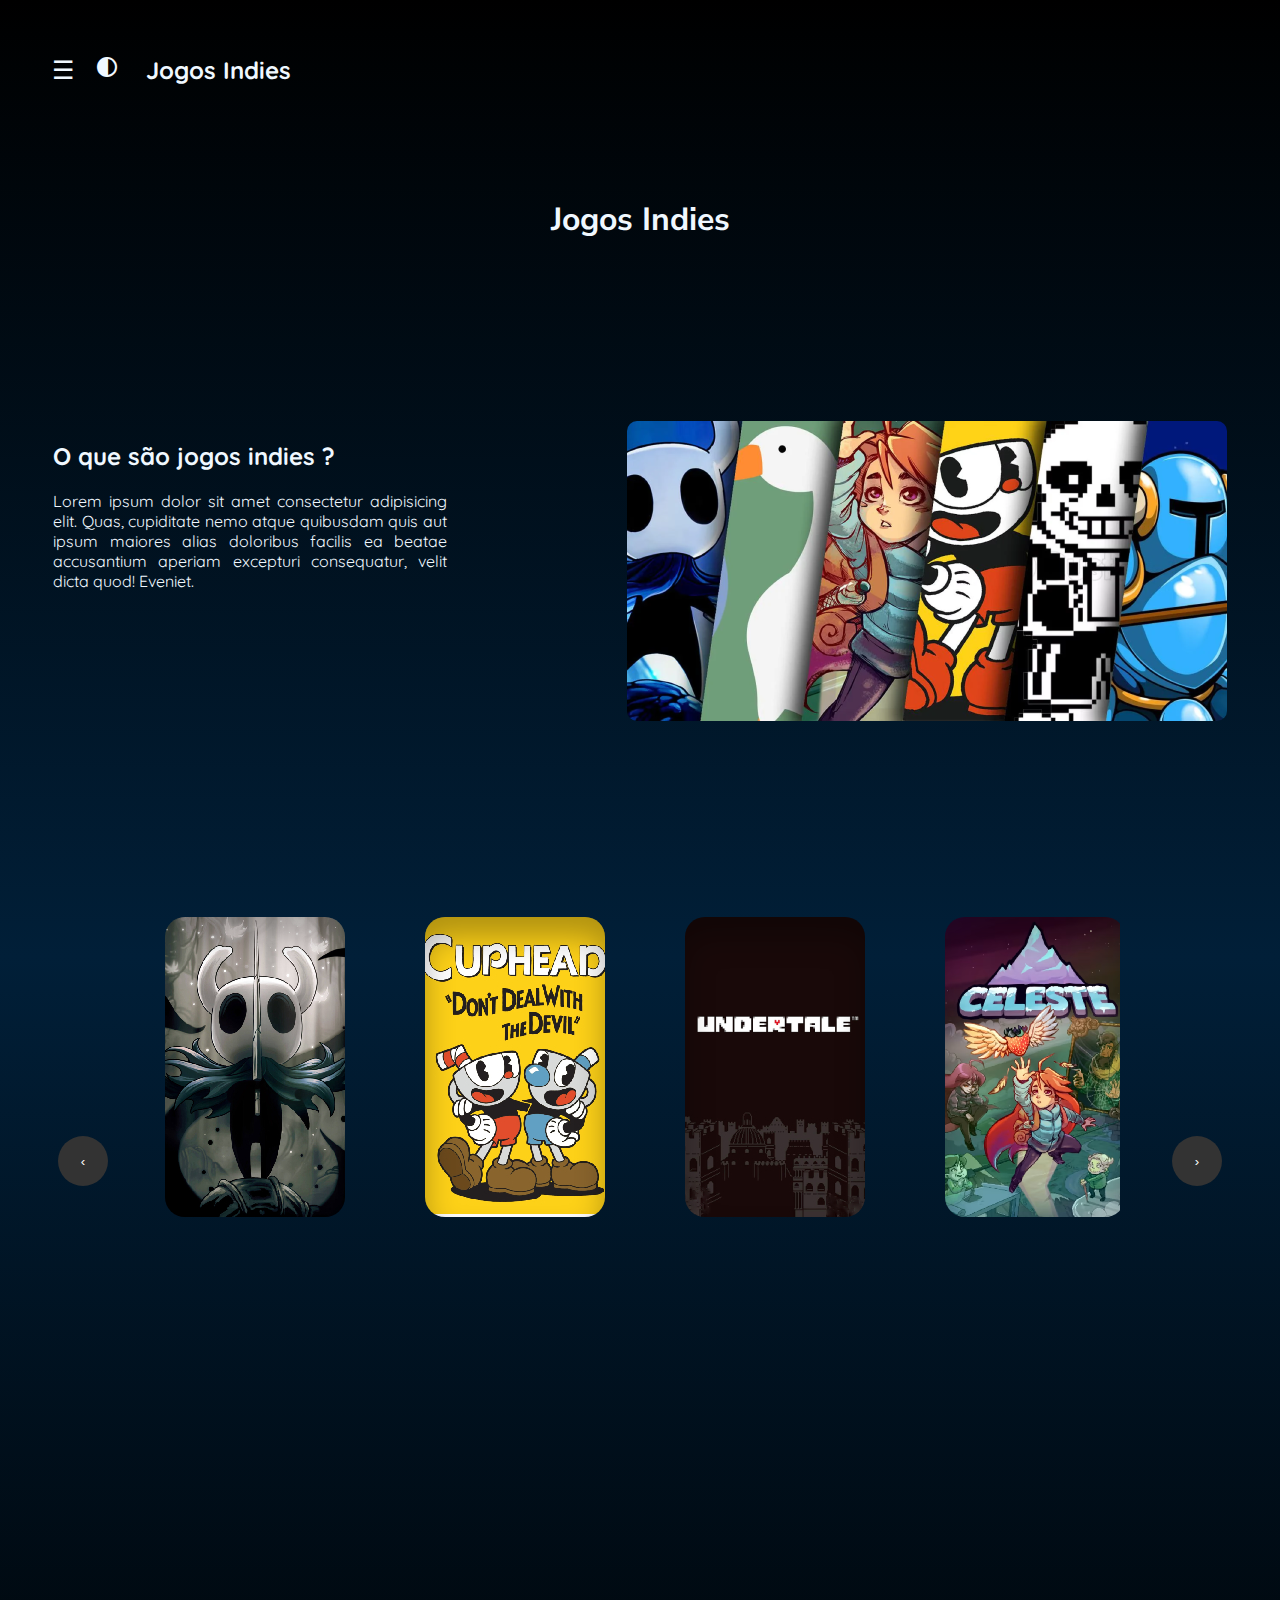
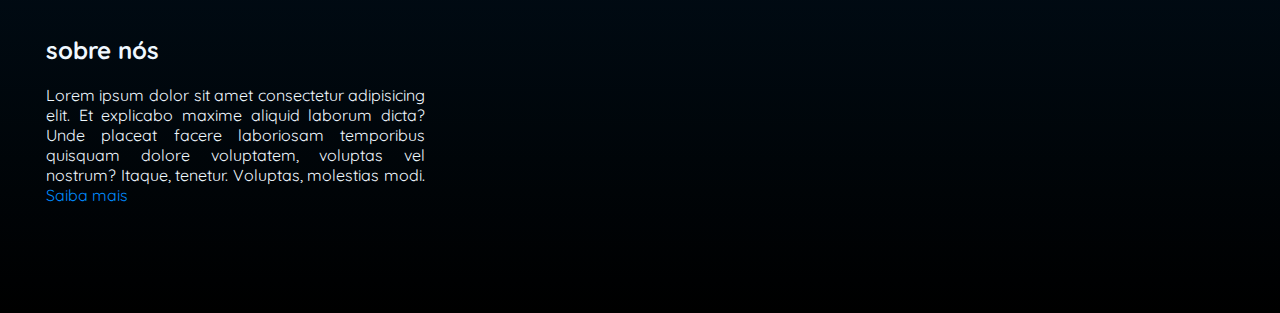
<file: index.html>
<!DOCTYPE html>
<html lang="pt-BR">

<head>
    <meta charset="UTF-8">
    <meta name="viewport" content="width=device-width, initial-scale=1.0">
    <title>Test tcm 2</title>
    <link rel="icon" type="image/jpg" href="icon_index.png" />
    <link rel="stylesheet" href="style.css">
    <script src="script.js" defer></script>

    <link rel="preconnect" href="https://fonts.googleapis.com">
    <link rel="preconnect" href="https://fonts.gstatic.com" crossorigin>
    <link href="https://fonts.googleapis.com/css2?family=Quicksand:wght@300..700&display=swap" rel="stylesheet">
    <link rel="preconnect" href="https://fonts.googleapis.com">
    <link rel="preconnect" href="https://fonts.gstatic.com" crossorigin>
    <link
        href="https://fonts.googleapis.com/css2?family=Nunito+Sans:ital,opsz,wght@0,6..12,200..1000;1,6..12,200..1000&family=Quicksand:wght@300..700&display=swap"
        rel="stylesheet">
    <link rel="stylesheet" href="https://fonts.googleapis.com/css2?family=Material+Symbols+Outlined:opsz,wght,FILL,GRAD@24,400,0,0" />
    

</head>

<body>

    <header>
        <div class="div_header">
            <button class="menu" onclick="toggleSidebar()">☰</button>
            <a href="javascript:void(0)" class="light-dark-mode-btn" onclick="toggleLightDarkMode()"><span class="material-symbols-outlined">
                contrast
                </span></a>
            <h2>Jogos Indies </h2>
        </div>

    </header>

    <nav>
        <div class="div_header2"></div>
        <div id="div_menu" class="div_menu">
            <a href="javascript:void(0)" class="close-btn" onclick="toggleSidebar()">×</a>
            <a href="#">Pagina inicial
                <a href="#">Hollow knight</a>
                <a href="#">Cuphead</a>
                <a href="#">Undertale</a>
                <a href="#">Celeste</a>
                <a href="#">Dead Cells</a>
                <a href="#">Hades</a>
                <a href="index_ingles.html">Idioma: Português</a>
                
        </div>
    </nav>


    <main>
        <div class="div_main1">
            <h1>Jogos Indies</h1>
        </div>

        <div class="div_main2">
            <div class="sub_div1">
                <h2>O que são jogos indies ?</h2>
                <p>Lorem ipsum dolor sit amet consectetur adipisicing elit. Quas, cupiditate nemo atque
                    quibusdam quis
                    aut ipsum maiores alias doloribus facilis ea beatae accusantium aperiam excepturi consequatur, velit
                    dicta quod! Eveniet.</p>
            </div>
            <div class="sub_div2"> <img src="img1.png" alt=""></div>
        </div>

        <iframe src="carroseu.html" class="iframe_carroseu" frameborder="0"></iframe>
    </main>

    <footer>
        <div class="div_footer">
            <h2>sobre nós</h2>
            <p>Lorem ipsum dolor sit amet consectetur adipisicing elit. Et explicabo maxime aliquid laborum
                dicta? Unde placeat facere laboriosam temporibus quisquam dolore voluptatem, voluptas vel nostrum?
                Itaque, tenetur. Voluptas, molestias modi. <a href="" class="text_link"> Saiba mais</a> </p>
            <div class="div_footer"></div>
        </div>
    </footer>

</body>

</html>
</file>
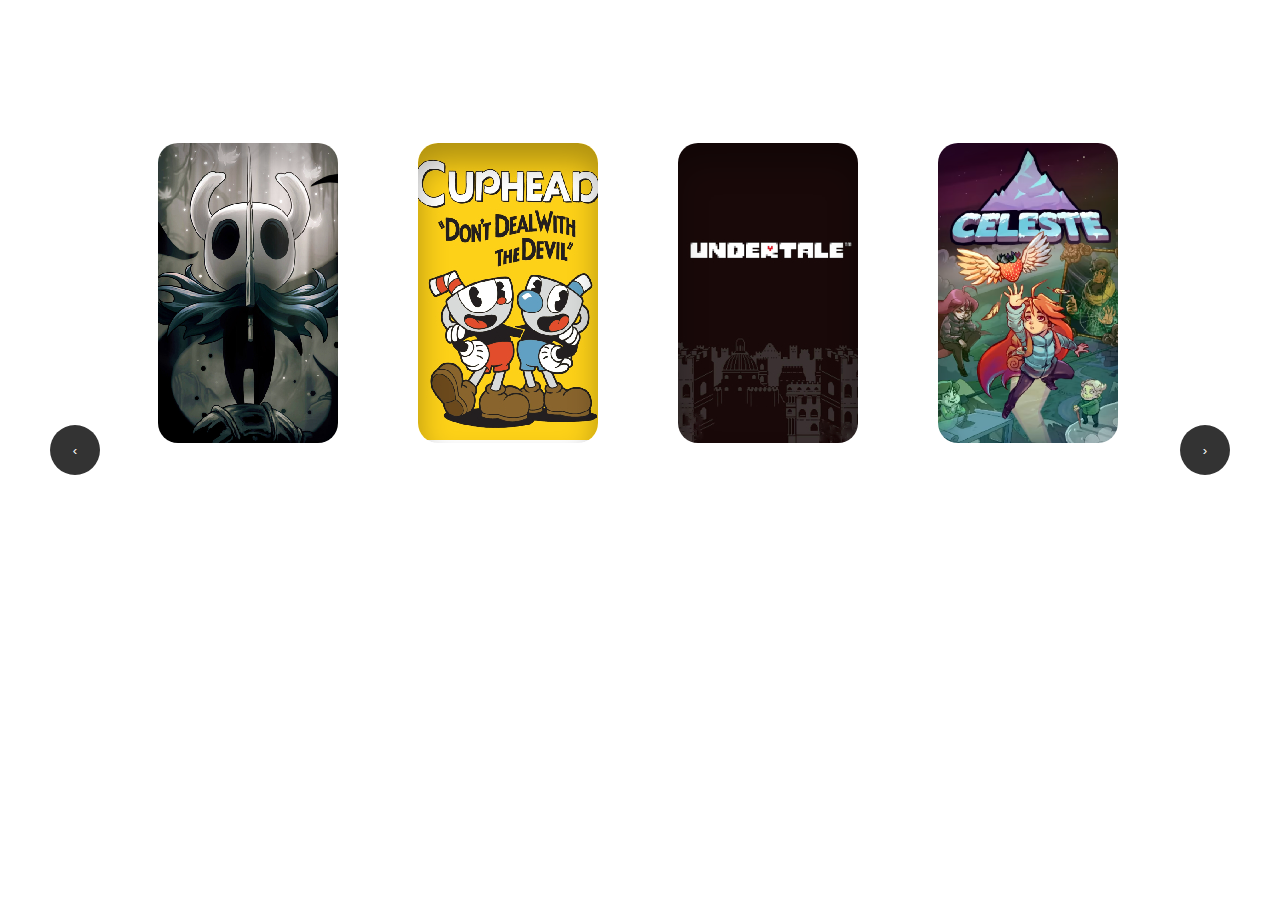
<file: carroseu.html>
<!DOCTYPE html>
<html lang="en">

<head>
  <meta charset="UTF-8">
  <meta name="viewport" content="width=device-width, initial-scale=1.0">
  <title>Document</title>
</head>
<style>
  body{
    cursor: help;
    cursor: progress;
    cursor: url("arrowhead.png"), auto
  }

  body .light-mode{
    cursor: url("arrowhead_black.png"), default;
  }
  
  .carousel-wrapper {
    width: 77%;
    overflow: hidden;
    position: relative;
    margin: 0 auto;
  
  }

  .carousel {
    display: flex;
    transition: transform 0.5s ease-in-out;
  }

  .card {
    min-width: 180px;
    height: 300px;
    background-color: #ccc;
    display: flex;
    justify-content: center;
    align-items: center;
    font-size: 24px;
    font-weight: bold;
    margin-right: 80px;
    border-radius: 20px;
    box-shadow: 0 20px 30px rgba(0, 0, 0, 0.3) inset;
    cursor: pointer;
    transition: transform 0.3s ease-in;
    margin-top: 15vh;
  }
  .card:hover {
    min-width: 180px;
    height: 300px;
    background-color: #ccc;
    display: flex;
    justify-content: center;
    align-items: center;
    font-size: 24px;
    font-weight: bold;
    margin-right: 80px;
    border-radius: 20px;
    box-shadow: 0 20px 30px rgba(0, 0, 0, 0.3) inset;
    cursor: pointer;
    transform: translateY(-20px);
    transition: transform 0.3s ease-in;
  }

  

  .prev-btn,
  .next-btn {
    background-color: #333;
    color: #fff;
    border: none;
    border-radius: 50%;
    width: 50px;
    height: 50px;
    position: absolute;
    top: 50%;
    transform: translateY(-50%);
    cursor: pointer;
    z-index: 100;
    transition: 0.3s;
  }

  .prev-btn:hover,.next-btn:hover{
    background-color: #5f5f5f;
    transition: 0.3s;
  }

  .prev-btn {
    left: 50px;
    
  }

  .next-btn {
    right: 50px;
  }

  @media screen and (max-width:1024px) {
    .next-btn {
    right: 80px;
  }
  .prev-btn {
    left: 20px;
    
  }

  

}
  @media screen and (max-width:768px) {
    .next-btn {
    right: 50px;
  }
  .prev-btn {
    left: 20px;
    
  }

  

}
 

  
</style>

<body>
  <div class="carousel-wrapper">
    <div class="carousel">
      <!-- comentario para separção-->
      <div class="card" style="margin-left: 5px; background-image: url(hollow_knight\(p\).jpg );"><a href="https://github.com/Geladeira95/projec_1.0/blob/main/dead_cells.jpg"></a></div>
      <div class="card" style=" background-image: url(cuphead\(p\).jpg);"><a href=""></a></div>
      <div class="card" style=" background-image: url(undertale\(p\).jpg);"><a href=""></a></div>
      <div class="card" style=" background-image: url(celeste\(p\).png);"><a href=""></a></div>
      <div class="card" style=" background-image: url(dead_cells\(p\).png);"><a href=""></a></div>
      <div class="card" style=" background-image: url(hades\(p\).jpg);"><a href=""></a></div>
    
      <!-- comentario para separção-->
      <div class="card" style=" background-image: url(hollow_knight\(p\).jpg);"><a href=""></a></div>
      <div class="card" style=" background-image: url(cuphead\(p\).jpg);"><a href=""></a></div>
      <div class="card" style=" background-image: url(undertale\(p\).jpg);"><a href=""></a></div>
      <div class="card" style=" background-image: url(celeste\(p\).png);"><a href=""></a></div>
      <div class="card" style=" background-image: url(dead_cells\(p\).png);"><a href=""></a></div>
      <div class="card" style=" background-image: url(hades\(p\).jpg);"><a href=""></a></div>
      <!-- comentario para separção-->
      <div class="card" style=" background-image: url(hollow_knight\(p\).jpg);"><a href=""></a></div>
      <div class="card" style=" background-image: url(cuphead\(p\).jpg);"><a href=""></a></div>
      <div class="card" style=" background-image: url(undertale\(p\).jpg);"><a href=""></a></div>
      <div class="card" style=" background-image: url(celeste\(p\).png);"><a href=""></a></div>
      <div class="card" style=" background-image: url(dead_cells\(p\).png);"><a href=""></a></div>
      <div class="card" style=" background-image: url(hades\(p\).jpg);"><a href=""></a></div>
      <!-- comentario para separção-->
      <div class="card" style=" background-image: url(hollow_knight\(p\).jpg);"><a href=""></a></div>
      <div class="card" style=" background-image: url(cuphead\(p\).jpg);"><a href=""></a></div>
      <div class="card" style=" background-image: url(undertale\(p\).jpg);"><a href=""></a></div>
      <div class="card" style=" background-image: url(celeste\(p\).png);"><a href=""></a></div>
      <div class="card" style=" background-image: url(dead_cells\(p\).png);"><a href=""></a></div>
      <div class="card" style=" background-image: url(hades\(p\).jpg);"><a href=""></a></div>
      <!-- comentario para separção-->
      <div class="card" style=" background-image: url(hollow_knight\(p\).jpg);"><a href=""></a></div>
      <div class="card" style=" background-image: url(cuphead\(p\).jpg);"><a href=""></a></div>
      <div class="card" style=" background-image: url(undertale\(p\).jpg);"><a href=""></a></div>
      <div class="card" style=" background-image: url(celeste\(p\).png);"><a href=""></a></div>
      <div class="card" style=" background-image: url(dead_cells\(p\).png);"><a href=""></a></div>
      <div class="card" style=" background-image: url(hades\(p\).jpg);"><a href=""></a></div>
      <!-- comentario para separção-->
      <div class="card" style=" background-image: url(hollow_knight\(p\).jpg);"><a href=""></a></div>
      <div class="card" style=" background-image: url(cuphead\(p\).jpg);"><a href=""></a></div>
      <div class="card" style=" background-image: url(undertale\(p\).jpg);"><a href=""></a></div>
      <div class="card" style=" background-image: url(celeste\(p\).png);"><a href=""></a></div>
      <div class="card" style=" background-image: url(dead_cells\(p\).png);"><a href=""></a></div>
      <div class="card" style=" background-image: url(hades\(p\).jpg);"><a href=""></a></div>
      <!-- comentario para separção-->
      <div class="card" style=" background-image: url(hollow_knight\(p\).jpg);"><a href=""></a></div>
      <div class="card" style=" background-image: url(cuphead\(p\).jpg);"><a href=""></a></div>
      <div class="card" style=" background-image: url(undertale\(p\).jpg);"><a href=""></a></div>
      <div class="card" style=" background-image: url(celeste\(p\).png);"><a href=""></a></div>
      <div class="card" style=" background-image: url(dead_cells\(p\).png);"><a href=""></a></div>
      <div class="card" style=" background-image: url(hades\(p\).jpg);"><a href=""></a></div>
      <!-- comentario para separção-->
      <div class="card" style=" background-image: url(hollow_knight\(p\).jpg);"><a href=""></a></div>
      <div class="card" style=" background-image: url(cuphead\(p\).jpg);"><a href=""></a></div>
      <div class="card" style=" background-image: url(undertale\(p\).jpg);"><a href=""></a></div>
      <div class="card" style=" background-image: url(celeste\(p\).png);"><a href=""></a></div>
      <div class="card" style=" background-image: url(dead_cells\(p\).png);"><a href=""></a></div>
      <div class="card" style=" background-image: url(hades\(p\).jpg);"><a href=""></a></div>
      <!-- comentario para separção-->
      <div class="card" style=" background-image: url(hollow_knight\(p\).jpg);"><a href=""></a></div>
      <div class="card" style=" background-image: url(cuphead\(p\).jpg);"><a href=""></a></div>
      <div class="card" style=" background-image: url(undertale\(p\).jpg);"><a href=""></a></div>
      <div class="card" style=" background-image: url(celeste\(p\).png);"><a href=""></a></div>
    </div>
  </div>
  <button class="prev-btn">‹</button>
  <button class="next-btn">›</button>

  <script>
    const carousel = document.querySelector('.carousel');
    const cards = document.querySelectorAll('.card');
    const prevBtn = document.querySelector('.prev-btn');
    const nextBtn = document.querySelector('.next-btn');

    let index = 0;

    function updateCarousel() {
      carousel.style.transform = `translateX(${-index * 260}px)`;
    }

    nextBtn.addEventListener('click', () => {
      index = (index + 1) % cards.length;
      updateCarousel();
    });

    prevBtn.addEventListener('click', () => {
      index = (index - 1 + cards.length) % cards.length;
      updateCarousel();
    });
    function toggleLightDarkMode() {
    document.body.classList.toggle("light-mode");

}

  </script>

</body>

</html>
</file>
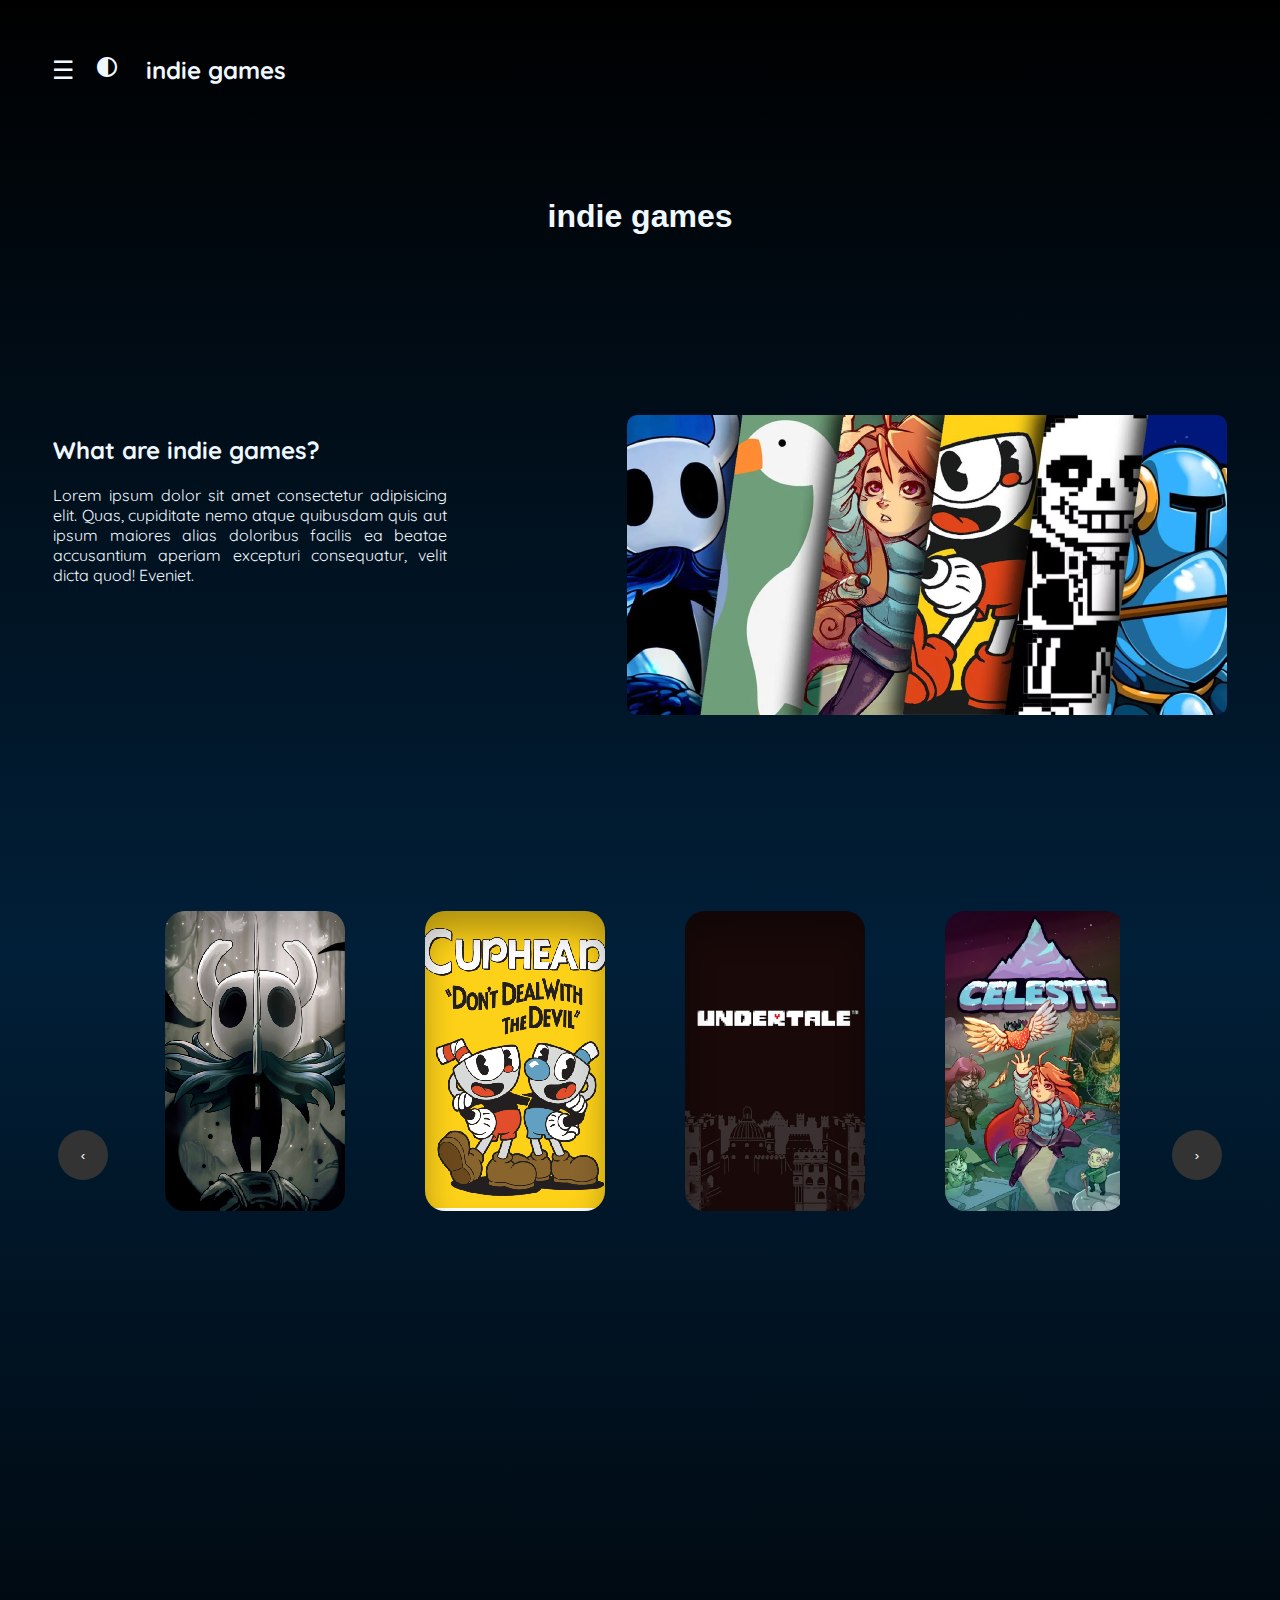
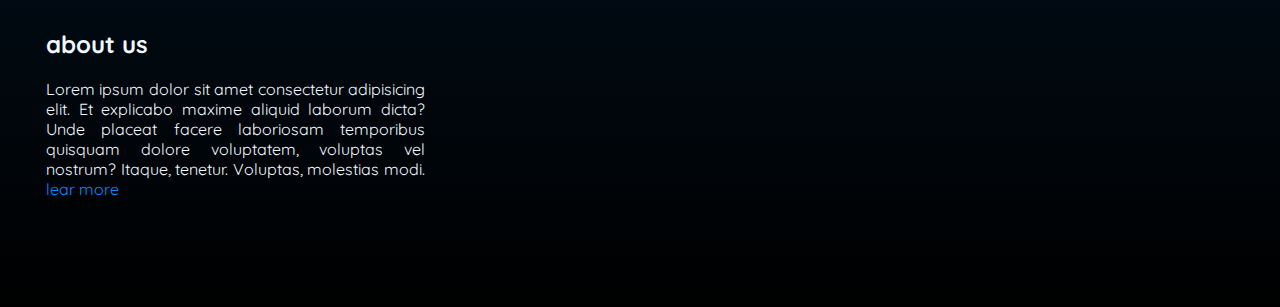
<file: index_ingles.html>
<!--essa pagna e literalmente igual a o index soque com os texto em ingles -->
<!DOCTYPE html>
<html lang="en">

<head>
    <meta charset="UTF-8">
    <meta name="viewport" content="width=device-width, initial-scale=1.0">
    <title>Test tcm 2</title>
    <link rel="icon" type="image/jpg"  href="icon_index.png"/>
    <link rel="stylesheet" href="style.css">
    <link rel="preconnect" href="https://fonts.googleapis.com">
    <link rel="preconnect" href="https://fonts.gstatic.com" crossorigin>
    <link href="https://fonts.googleapis.com/css2?family=Quicksand:wght@300..700&display=swap" rel="stylesheet">
    <link rel="stylesheet"
        href="https://fonts.googleapis.com/css2?family=Material+Symbols+Outlined:opsz,wght,FILL,GRAD@24,400,0,0" />
    <script src="script.js" defer></script>
</head>

<body>

    <header>
        <div class="div_header">
            <button class="menu" onclick="toggleSidebar()">☰</button>
            <a href="javascript:void(0)" class="light-dark-mode-btn" onclick="toggleLightDarkMode()"><span class="material-symbols-outlined">
                contrast
                </span></a>
            <h2>indie games</h2>
        </div>
       
    </header>
    
    <nav>
         <div class="div_header2"></div>
        <div id="div_menu" class="div_menu">
            <a href="javascript:void(0)" class="close-btn" onclick="toggleSidebar()">×</a>
            <a href="#">Home page 
            <a href="#">Hollow knight</a>
            <a href="#">Cuphead</a>
            <a href="#">Undertale</a>
            <a href="#">Celeste</a>
            <a href="#">Dead Cells</a>
            <a href="#">Hades</a>
            <a href="index.html">Language: English</a>
            <a href="javascript:void(0)" class="light-dark-mode-btn" onclick="toggleLightDarkMode()"></a>
        </div>
    </nav>


    <main>
        <div class="div_main1">
            <h1>indie games</h1>
        </div>

        <div class="div_main2">
            <div class="sub_div1">
                <h2 >What are indie games?</h2>
                <p >Lorem ipsum dolor sit amet consectetur adipisicing elit. Quas, cupiditate nemo atque
                    quibusdam quis
                    aut ipsum maiores alias doloribus facilis ea beatae accusantium aperiam excepturi consequatur, velit
                    dicta quod! Eveniet.</p>
            </div>
            <div class="sub_div2"> <img src="img1.png" alt=""></div>
        </div>

        <iframe src="carroseu.html" class="iframe_carroseu" frameborder="0"></iframe>
    </main>

    <footer>
        <div class="div_footer">
            <h2 >about us</h2>
            <p >Lorem ipsum dolor sit amet consectetur adipisicing elit. Et explicabo maxime aliquid laborum
                dicta? Unde placeat facere laboriosam temporibus quisquam dolore voluptatem, voluptas vel nostrum?
                Itaque, tenetur. Voluptas, molestias modi. <a href="" class="text_link"> lear more</a> </p> 
                <div class="div_footer"></div>
        </div>
    </footer>

</body>

</html>
</file>
<file: style.css>
body {
    font-family: Arial, sans-serif;
    background: linear-gradient(to bottom, #000000 0%, #011F38 50%, #000000 100%);
    height: 100%;
    display: flex;
    flex-direction: column;
    overflow-X: hidden;
    cursor: help;
    cursor: url("hand-pointer.png"), pointer;
    cursor: url("arrowhead.png"), default;
    transition: background-color 0.5s;
}

body.light-mode {
    background: linear-gradient(to bottom, #e4ecae 0%, #045394 50%, #e4ecae 100%);
    color: black;
}

::-webkit-scrollbar {
    width: 8px;
    background-color: #7e7e7e;

}

::-webkit-scrollbar-thumb {
    background-color: #004b88;
    border-radius: 15px;
}


header {
    display: flex;
    padding-top: 3vh;
    width: 100%;
    font-optical-sizing: auto;
    color: white;
    flex-direction: row;
    justify-content: flex-start;

}


.menu {
    font-size: 25px;
    background-color: rgba(0, 0, 0, 0.0);
    color: aliceblue;
    border: none;
    cursor: pointer;
    font-family: "Quicksand", sans-serif;
    font-optical-sizing: auto;
    font-weight: weight;
    font-style: normal;
    margin-right: 3%;
}

.div_menu {
    height: 100%;
    width: 0;
    position: fixed;
    top: 0;
    left: 0;
    background-color: #111;
    overflow-x: hidden;
    transition: 0.5s;
    padding-top: 60px;
    border-radius: 10px;
    z-index: 1;
    font-family: "Quicksand", sans-serif;

}


.div_menu a {
    padding: 8px 8px 8px 32px;
    text-decoration: none;
    font-size: 25px;
    color: white;
    display: block;
    transition: 0.4s;
    background-color: #111;
    border-radius: 10px;
}

.div_menu a:hover {
    color: #f1f1f1;
    background-color: #353535;
    border-radius: 10px;
}

.div_menu .close-btn  {
    position: absolute;
    top: 0;
    right: 25px;
    font-size: 36px;

}


.main-content {
    padding: 16px;
    transition: margin-left 0.5s;
}

.light-dark-mode-btn{
    color:aliceblue;
    margin-right: 3vh;
}


h1 {
    font-family: "Nunito Sans", sans-serif;
    color: aliceblue;


}

p,
h2 {
    font-family: "Quicksand", sans-serif;
    color: aliceblue;
}

body.light-mode p{
    color: rgb(0, 13, 24);
}

body.light-mode h1 {
    color: rgb(0, 13, 24);
}

body.light-mode h2 {
    color: rgb(0, 13, 24);
}

body.light-mode button{
    color: rgb(0, 13, 24);
}

body.light-mode .light-dark-mode-btn{
    color:rgb(0, 13, 24) ;
}




.div_header {
    display: flex;
    width: 40%;
    height: 100px;
    align-items: baseline;
    padding-left: 3%;

}

.div_header2 {
    width: 60%;
}

.div_main1 {
    display: flex 1;
    width: 100%;
    text-align: center;
    margin-top: 5%;
}

.div_main2 {
    display: flex;
    width: 100%;
    height: 200px;
    margin-top: 20vh;
}

.sub_div1 {
    display: flex 1;
    width: 50%;
    height: 100%;
    text-align: justify;
    margin-left: 5vh;
    margin-right: 10vh;
}

.sub_div2 {
    display: flex 1;
    width: 50%;
    height: 100%;
    margin-right: 5vh;
    margin-left: 10vh;
}

.sub_div2 img {
    border-radius: 10px;
}

.iframe_carroseu {
    width: 100%;
    height: 80vh;
    padding-top: 20vh;
    
}

footer {
    height: 200px;
    width: 100%;
    margin-top: 10vh;
    margin-bottom: 10vh;
}

.div_footer {
    width: 30%;
    padding-left: 3%;
    text-align: justify;
}

.text_link {
    font-family: "Quicksand", sans-serif;
    color: #008cff;
    text-decoration: none;
    cursor: pointer;
}



/* aprtir daqui eu começei a trabalhar a responsividade*/
@media screen and (max-width:1600) {

    .iframe_carroseu {
        width: 90%;
    }



}


@media screen and (max-width:1440px) {

    .iframe_carroseu {
        width: 100%;

    }

}

@media screen and (max-width:1024px) {

    .iframe_carroseu {
        width: 100%;
        margin-left: 4vh;

    }

    .div_main2 img {
        width: 500px;
        height: 250px;
    }


}

@media screen and (max-width:768px) {
    .sub_div2 {
        margin-left: 3vh;
        margin-right: 3vh;
        padding-top: 5vh;

    }

    .div_main2 img {
        width: 350px;
        height: 175px;
    }

  

    .iframe_carroseu {
        width: 85%;
        margin-left: 15vh;

    }

    .div_footer {
        width: 40%;
    }

}

@media screen and (max-width:600px) {
    .div_header {
        width: 50%;
        margin-bottom: 10vh;
    }

    .div_header2 {
        width: 50%;
    }

    .div_main1 {
        margin-bottom: 200px;
    }

    .div_main2 {
        flex-direction: column-reverse;
        width: 100%;
        margin-left: 5%;
    }

    .sub_div1 {
        width: 70%;
        margin-left: 10vh;
        text-align: justify;
    }

    .sub_div1 h3 {
        text-align: center;
    }

    .sub_div2 img {
        width: 300px;
        height: 150px;
        margin: 0 auto;
    }


    .iframe_carroseu {
        margin-top: 0;
        margin-left: 15vh;
        width: 73%;
    }

    .div_footer {
        width: 60%;
        text-align: justify;
    }


}


@media screen and (max-width:375px) {
    .div_header {
        width: 70%;
    }

    .div_header2 {
        width: 30%;
    }


    .sub_div1 h2 {
        font-size: 18px;
        text-align: center;
    }

    .sub_div1{
        margin-left: 6vh;
    }
    
    .sub_div2{
        margin-left: 6vh;
        margin-bottom: 3vh;
    }

    .sub_div2 img {
        width: 250px;
        height: 125px;
    }

    .iframe_carroseu {
        margin-left: 5vh;
        width: 83%;
        margin-right: 0;
    }

    .div_footer p,h3 {

        font-size: 13px;

    }
}

@media screen and (max-width:320px) {
    .div_header {
        width: 90%;
    }

    .div_header2 {
        width: 10%;
    }

    .sub_div1{
        margin-left: 5vh;
    }

    .sub_div2{
        margin-left: 2vh;
    
    }

    
    .iframe_carroseu {
        margin-left:3vh;
        width: 97%;
    }



}
</file>
